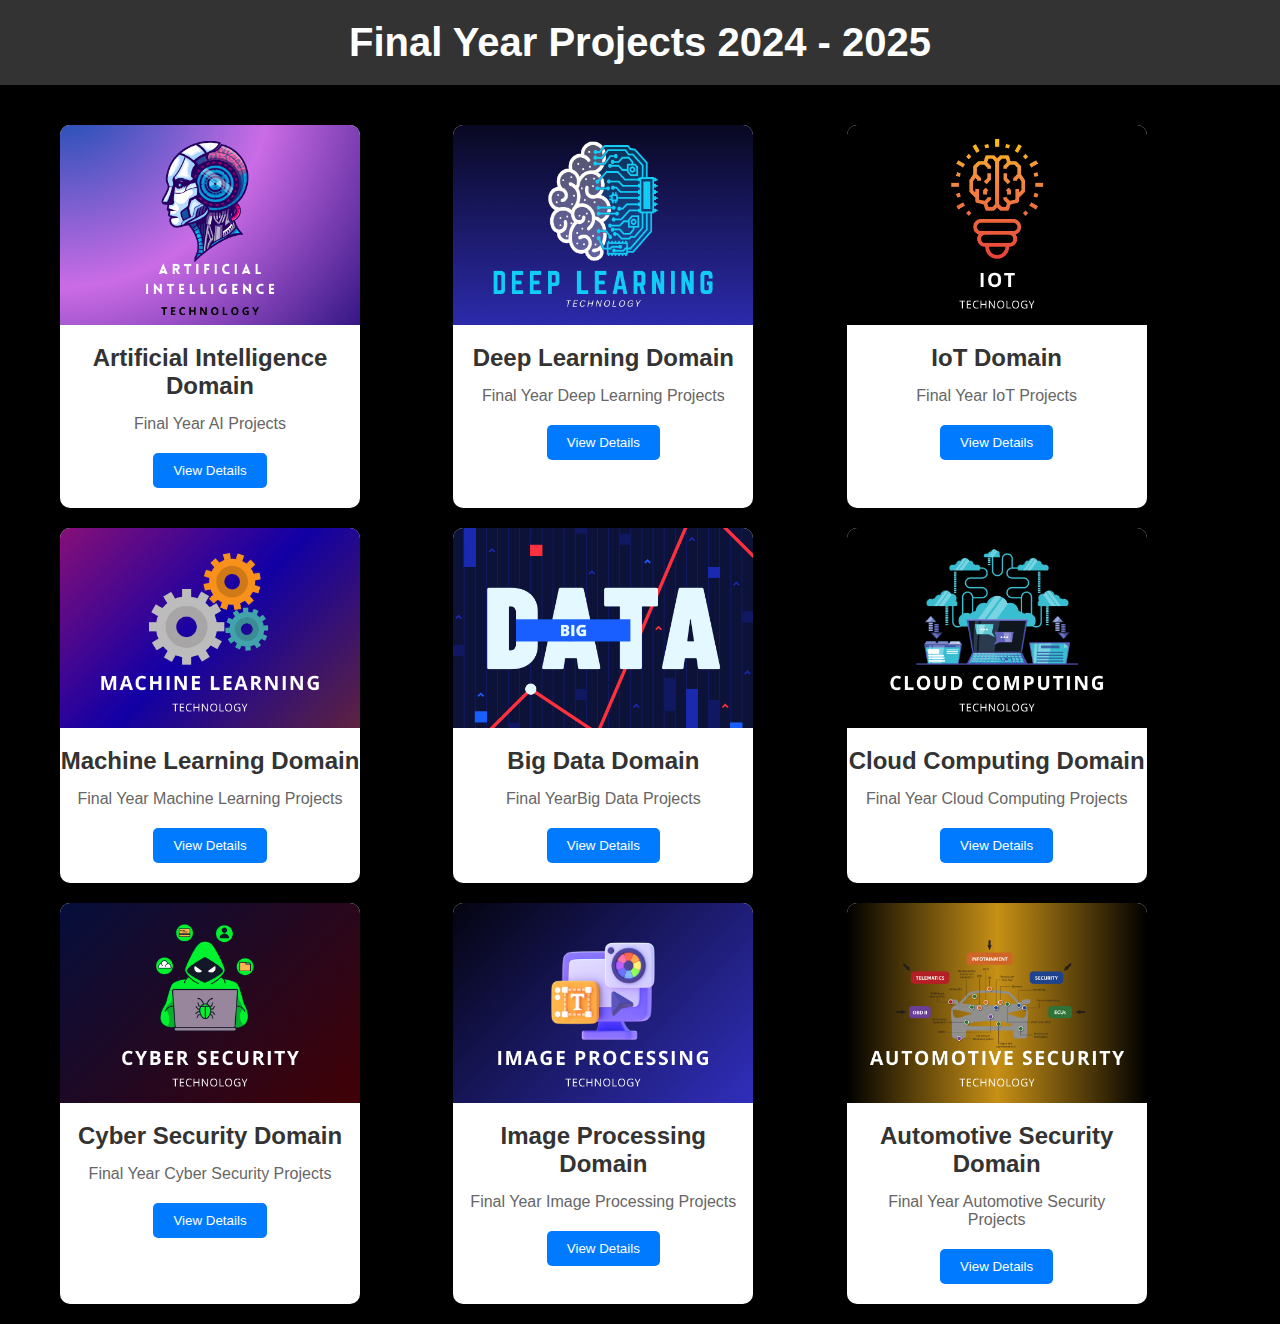
<file: projects/projects.html>
<!DOCTYPE html>
<html lang="en">
<head>
    <meta charset="UTF-8">
    <meta name="viewport" content="width=device-width, initial-scale=1.0">
    <title>Final Year Project Domains 2024 - 2025</title>
    <link rel="stylesheet" href="stylee.css">
</head>
<body>

    <header>
        <h1>Final Year Projects 2024 - 2025</h1>
    </header>

    <section class="project-domains">
        <div class="container">
            <div class="card">
                <img src="images/AI.png" alt="Artificial Intelligence" />
                <h3>Artificial Intelligence Domain</h3>
                <p>Final Year AI Projects</p>
                <button>View Details</button>
            </div>
            <div class="card">
                <img src="images/DL.png" alt="Deep Learning" />
                <h3>Deep Learning Domain</h3>
                <p>Final Year Deep Learning Projects</p>
                <button>View Details</button>
            </div>
            <div class="card">
                <img src="images/IOT.png" alt="IoT" />
                <h3>IoT Domain</h3>
                <p>Final Year IoT Projects</p>
                <button>View Details</button>
            </div>
            <div class="card">
                <img src="images/ML.png" alt="IoT" />
                <h3>Machine Learning Domain</h3>
                <p>Final Year Machine Learning Projects</p>
                <button>View Details</button>
            </div>

            <div class="card">
                <img src="images/BD.png" alt="IoT" />
                <h3>Big Data Domain</h3>
                <p>Final YearBig Data Projects</p>
                <button>View Details</button>
            </div>

            <div class="card">
                <img src="images/CC.png" alt="IoT" />
                <h3>Cloud Computing Domain</h3>
                <p>Final Year Cloud Computing Projects</p>
                <button>View Details</button>
            </div>

            <div class="card">
                <img src="images/CS.png" alt="IoT" />
                <h3>Cyber Security Domain</h3>
                <p>Final Year Cyber Security Projects</p>
                <button>View Details</button>
            </div>

            <div class="card">
                <img src="images/IP.png" alt="IoT" />
                <h3>Image Processing Domain</h3>
                <p>Final Year Image Processing Projects</p>
                <button>View Details</button>
            </div>

            <div class="card">
                <img src="images/AS.png" alt="IoT" />
                <h3>Automotive Security Domain</h3>
                <p>Final Year Automotive Security Projects</p>
                <button>View Details</button>
            </div>
        </div>
    </section>

</body>
</html>
</file>
<file: projects/stylee.css>
/* Global styles */
* {
    margin: 0;
    padding: 0;
    box-sizing: border-box;
}

body {
    font-family: Arial, sans-serif;
    background-color: #000000;
    color: #333;
}

/* Header */
header {
    text-align: center;
    background-color: #333;
    color: white;
    padding: 20px 0;
    margin-bottom: 20px;
}

h1 {
    font-size: 2.5em;
}

/* Project Domain Section */
.project-domains .container {
    display: grid;
    grid-template-columns: repeat(auto-fit, minmax(280px, 1fr));
    gap: 20px;
    padding: 20px;
    max-width: 1200px;
    margin: 0 auto;
}

.card {
    background-color: white;
    border-radius: 10px;
    box-shadow: 0 4px 8px rgba(0, 0, 0, 0.1);
    width: 300px;
    overflow: hidden;
    text-align: center;
    transition: transform 0.3s ease;
}

.card:hover {
    transform: scale(1.05);
}

.card img {
    width: 100%;
    height: 200px;
    object-fit: cover;
}

.card h3 {
    font-size: 1.5em;
    margin: 15px 0;
}

.card p {
    font-size: 1em;
    color: #666;
    padding: 0 15px;
    margin-bottom: 20px;
}

.card button {
    background-color: #007BFF;
    color: white;
    border: none;
    padding: 10px 20px;
    margin-bottom: 20px;
    border-radius: 5px;
    cursor: pointer;
    transition: background-color 0.3s ease;
}

.card button:hover {
    background-color: #0056b3;
}

/* Responsive Design */
@media (max-width: 768px) {
    .card {
        width: 100%;
    }
}
</file>
